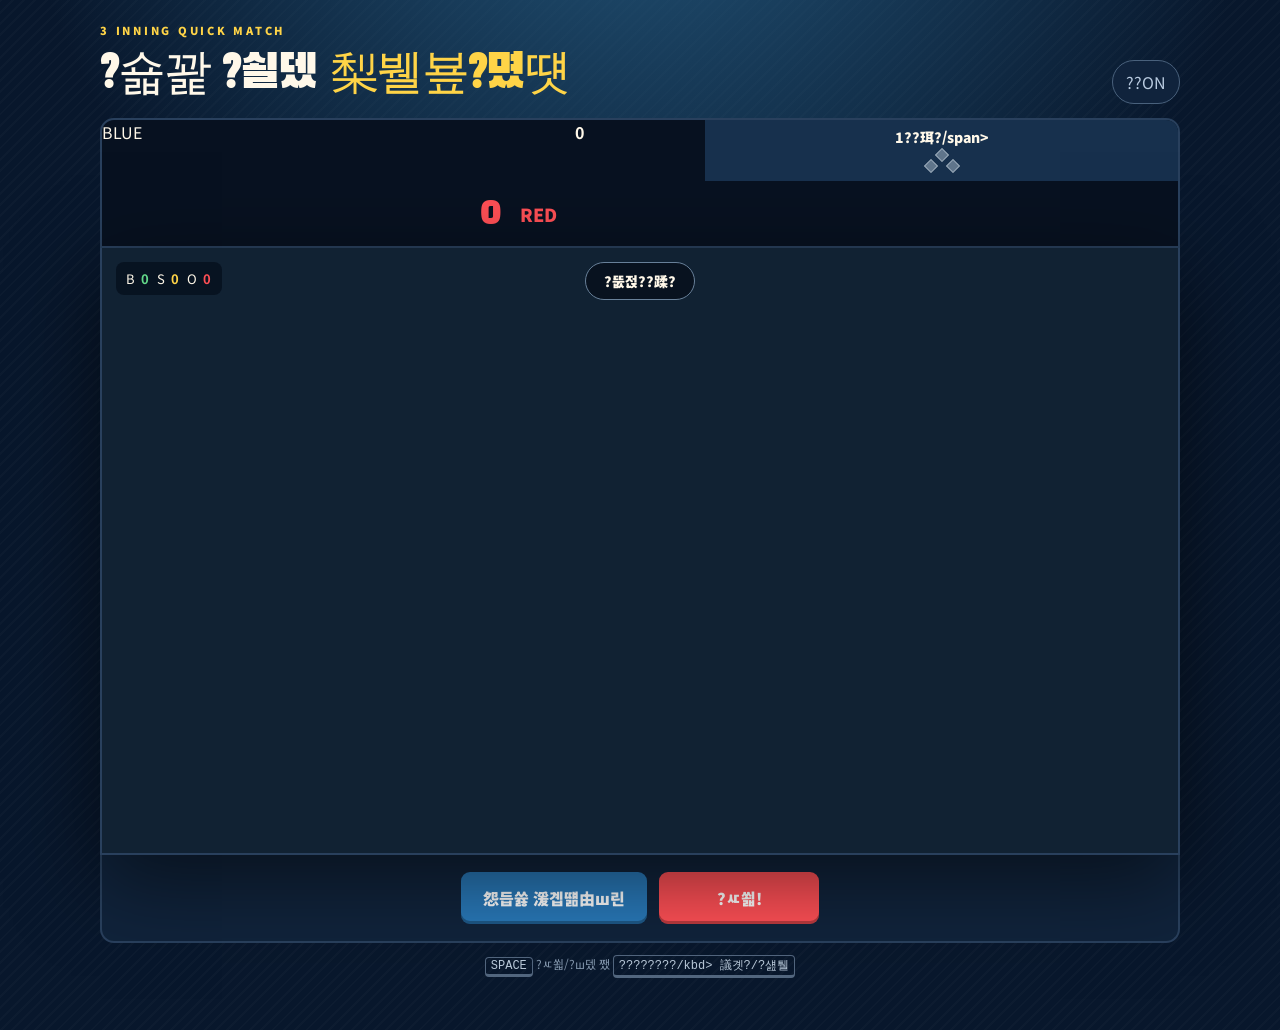
<file: baseball-game/index.html>
<!doctype html>
<html lang="ko">
<head>
  <meta charset="UTF-8" />
  <meta name="viewport" content="width=device-width, initial-scale=1" />
  <title>?숇꽕 ?쇨뎄 梨뷀뵾?몄떗</title>
  <link rel="preconnect" href="https://fonts.googleapis.com">
  <link rel="preconnect" href="https://fonts.gstatic.com" crossorigin>
  <link href="https://fonts.googleapis.com/css2?family=Black+Han+Sans&family=Noto+Sans+KR:wght@500;700;900&display=swap" rel="stylesheet">
  <link rel="stylesheet" href="style.css" />
</head>
<body>
  <main class="game-shell">
    <header>
      <div><p class="eyebrow">3 INNING QUICK MATCH</p><h1>?숇꽕 ?쇨뎄 <span>梨뷀뵾?몄떗</span></h1></div>
      <button id="soundBtn" class="icon-btn" aria-label="?뚮━ 耳쒓린/?꾧린">??ON</button>
    </header>
    <section class="scoreboard" aria-label="?먯닔??>
      <div class="team you"><span>BLUE</span><strong id="userScore">0</strong></div>
      <div class="inning-box"><span id="halfLabel">1??珥?/span><div class="bases" aria-label="踰좎씠???곹솴"><i id="base2"></i><i id="base3"></i><i id="base1"></i></div></div>
      <div class="team cpu"><strong id="cpuScore">0</strong><span>RED</span></div>
    </section>
    <section class="play-card">
      <canvas id="game" width="960" height="540" aria-label="?쇨뎄 寃쎄린 ?붾㈃"></canvas>
      <div class="count-board"><span>B <b id="balls">0</b></span><span>S <b id="strikes">0</b></span><span>O <b id="outs">0</b></span></div>
      <div id="message" class="message">?뚮젅??蹂?</div>
    </section>
    <section id="controls" class="controls">
      <div id="batControls" class="control-group"><button id="pitchBtn" class="action secondary">怨듭쓣 湲곕떎由ш린</button><button id="swingBtn" class="action primary">?ㅼ쐷!</button></div>
      <div id="pitchControls" class="control-group hidden">
        <div class="pitch-types"><button data-pitch="吏곴뎄" class="selected">吏곴뎄</button><button data-pitch="而ㅻ툕">而ㅻ툕</button><button data-pitch="泥댁씤吏??>泥댁씤吏??/button></div>
        <button id="throwBtn" class="action primary">?ш뎄 ?쒖옉</button>
      </div>
      <div id="fieldControls" class="control-group field-help hidden"><strong>?섎퉬!</strong> 留덉슦?ㅒ룻꽣移??먮뒗 諛⑺뼢?ㅻ줈 湲?щ툕瑜?怨??꾨옒濡??대룞?섏꽭??</div>
      <button id="restartBtn" class="action primary hidden">?ㅼ떆 寃쎄린?섍린</button>
    </section>
    <p class="tip"><kbd>SPACE</kbd> ?ㅼ쐷/?ш뎄 쨌 <kbd>????????/kbd> 議곗?/?섎퉬</p>
  </main>
  <script src="game.js"></script>
</body>
</html>
</file>
<file: baseball-game/style.css>
:root { --navy:#08172c;--cream:#fff8e9;--yellow:#ffd447;--blue:#29a9ff;--red:#ff4f55; }
* { box-sizing:border-box; }
body { margin:0;min-height:100vh;color:var(--cream);font-family:"Noto Sans KR",sans-serif;background:radial-gradient(circle at 50% -20%,#24587d 0,transparent 45%),repeating-linear-gradient(135deg,rgba(255,255,255,.018) 0 2px,transparent 2px 8px),var(--navy); }
button { font:inherit; }
.game-shell { width:min(1080px,96vw);margin:auto;padding:22px 0 40px; }
header { display:flex;align-items:end;justify-content:space-between;margin-bottom:14px; }
.eyebrow { color:var(--yellow);font-size:11px;font-weight:900;letter-spacing:.25em;margin:0 0 2px; }
h1 { margin:0;font-family:"Black Han Sans",sans-serif;font-weight:400;font-size:clamp(28px,5vw,48px);letter-spacing:-.04em; }
h1 span { color:var(--yellow); }
.icon-btn { border:1px solid #49617c;color:#b9cbe0;background:#10233c;border-radius:99px;padding:9px 13px;cursor:pointer; }
.scoreboard { display:grid;grid-template-columns:1fr 130px 1fr;align-items:stretch;background:#071120;border:2px solid #29405d;border-radius:14px 14px 0 0;overflow:hidden; }
.team { display:flex;gap:18px;align-items:center;padding:10px 18px;font-weight:900;font-size:18px; }
.team strong { font:36px "Black Han Sans"; }.team.you { color:var(--blue); }.team.cpu { justify-content:flex-end;color:var(--red); }
.inning-box { text-align:center;background:#17304d;padding:7px;font-weight:900; }.inning-box>span { display:block;font-size:14px; }
.bases { width:44px;height:24px;position:relative;margin:3px auto 0; }.bases i { position:absolute;width:10px;height:10px;background:#60758c;border:1px solid #9aabba;transform:rotate(45deg); }
#base2 { left:17px;top:0 } #base3 { left:6px;top:11px } #base1 { right:6px;top:11px }.bases i.on { background:var(--yellow);box-shadow:0 0 8px var(--yellow); }
.play-card { position:relative;border:2px solid #29405d;border-top:0;background:#123;box-shadow:0 24px 80px #0008; }
canvas { width:100%;display:block;aspect-ratio:16/9;touch-action:none; }
.count-board { position:absolute;top:14px;left:14px;display:flex;gap:7px;padding:7px 10px;border-radius:8px;background:#06101dcc;font-size:13px;letter-spacing:.08em; }
.count-board span:nth-child(1) b { color:#63d98a }.count-board span:nth-child(2) b { color:var(--yellow) }.count-board span:nth-child(3) b { color:var(--red) }
.message { position:absolute;left:50%;top:14px;transform:translateX(-50%);max-width:60%;white-space:nowrap;overflow:hidden;text-overflow:ellipsis;padding:8px 18px;background:#07111de8;border:1px solid #688099;border-radius:99px;font-weight:900;font-size:14px; }
.controls { min-height:88px;padding:14px;background:#10233b;border:2px solid #29405d;border-top:0;border-radius:0 0 14px 14px;display:flex;justify-content:center;align-items:center; }
.control-group { width:100%;display:flex;align-items:center;justify-content:center;gap:12px }.hidden { display:none!important }
button { transition:transform .12s,filter .12s,background .12s }button:hover { filter:brightness(1.12) }button:active { transform:translateY(2px) scale(.98) }
.action { border:0;min-width:160px;padding:14px 22px;border-radius:9px;cursor:pointer;font-weight:900;color:white;box-shadow:inset 0 -3px #0004 }.action.primary { background:var(--red) }.action.secondary { background:#2878b8 }
.pitch-types { display:flex;gap:7px;padding-right:16px;border-right:1px solid #36506d }.pitch-types button { border:1px solid #4c6580;background:#172f4a;color:#c9d7e6;padding:10px 15px;border-radius:7px;cursor:pointer }.pitch-types button.selected { color:#071120;border-color:var(--yellow);background:var(--yellow);font-weight:900 }
.field-help { color:#c7d7e7;font-size:14px }.field-help strong { color:var(--yellow);font-size:20px }.tip { text-align:center;color:#8094aa;font-size:12px }kbd { display:inline-block;border:1px solid #52667e;border-bottom-width:3px;border-radius:4px;padding:1px 5px;color:#b9c9d9 }
@media(max-width:600px){.game-shell{width:100%;padding-top:10px}header{padding:0 12px}.scoreboard,.play-card,.controls{border-left:0;border-right:0;border-radius:0}.scoreboard{grid-template-columns:1fr 90px 1fr}.team{padding:7px 10px;gap:8px;font-size:13px}.team strong{font-size:27px}.message{max-width:72%;top:auto;bottom:12px;font-size:12px}.count-board{top:8px;left:8px}.controls{min-height:118px}.control-group{flex-wrap:wrap;gap:8px}.action{min-width:130px;padding:12px 15px}.pitch-types{width:100%;border:0;padding:0;justify-content:center}.pitch-types button{padding:8px 11px}.field-help{padding:0 12px;text-align:center}}
</file>
